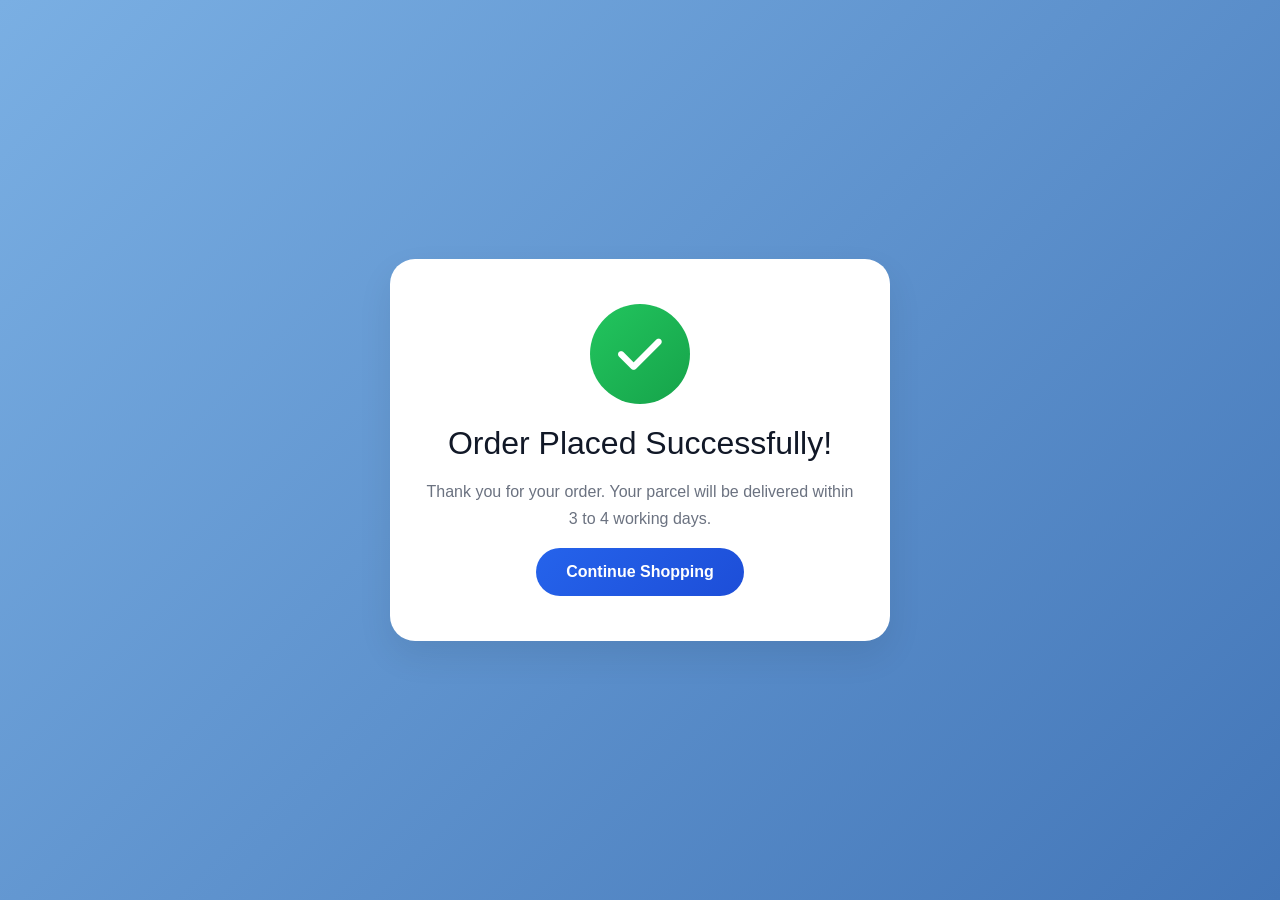
<file: thankyou.html>
<!DOCTYPE html>
<html lang="en">
<head>
    <meta charset="UTF-8">
    <meta name="viewport" content="width=device-width, initial-scale=1.0">
    <title>Order Successful</title>

    <link href="https://cdn.jsdelivr.net/npm/bootstrap@5.3.0/dist/css/bootstrap.min.css" rel="stylesheet">
    <link rel="stylesheet" href="https://cdnjs.cloudflare.com/ajax/libs/font-awesome/6.5.1/css/all.min.css">

    <style>
        body{
    margin:0;
    padding:20px;
    display:flex;
    justify-content:center;
    align-items:center;
    min-height:100vh;
    background:linear-gradient(135deg,#7aafe3,#4376b8);
    font-family:'Poppins',sans-serif;
    box-sizing:border-box;
}

.success-box{
    background:#fff;
    padding:45px 35px;
    border-radius:25px;
    width:100%;
    max-width:500px;
    text-align:center;
    box-shadow:0 15px 35px rgba(0,0,0,0.08);
    animation:cardAppear .8s ease forwards;
}

.success-icon{
    width:100px;
    height:100px;
    margin:0 auto 20px;
    background:linear-gradient(135deg,#22c55e,#16a34a);
    border-radius:50%;
    display:flex;
    justify-content:center;
    align-items:center;
    color:#fff;
    font-size:50px;
    animation:pulse 2s infinite;
}

.success-box h2{
    font-size:32px;
    margin-bottom:15px;
    color:#111827;
}

.success-box p{
    font-size:16px;
    line-height:1.7;
    color:#6b7280;
}

.btn-home{
    display:inline-block;
    padding:12px 30px;
    background:linear-gradient(135deg,#2563eb,#1d4ed8);
    color:#fff;
    text-decoration:none;
    border-radius:50px;
    font-weight:600;
    transition:.3s;
}

.btn-home:hover{
    color:#fff;
    transform:translateY(-3px);
}

@keyframes cardAppear{
    from{
        opacity:0;
        transform:translateY(40px);
    }
    to{
        opacity:1;
        transform:translateY(0);
    }
}

@keyframes pulse{
    0%,100%{
        transform:scale(1);
    }
    50%{
        transform:scale(1.08);
    }
}

/* Tablet */
@media (max-width: 768px){
    .success-box{
        padding:35px 25px;
    }

    .success-icon{
        width:85px;
        height:85px;
        font-size:42px;
    }

    .success-box h2{
        font-size:26px;
    }

    .success-box p{
        font-size:15px;
    }
}

/* Mobile */
@media (max-width: 480px){
    body{
        padding:15px;
    }

    .success-box{
        padding:30px 20px;
        border-radius:20px;
    }

    .success-icon{
        width:75px;
        height:75px;
        font-size:36px;
        margin-bottom:15px;
    }

    .success-box h2{
        font-size:22px;
        line-height:1.3;
    }

    .success-box p{
        font-size:14px;
        line-height:1.6;
    }

    .btn-home{
        width:100%;
        padding:14px;
        font-size:15px;
    }
}
    </style>

    <script>
  fbq('track', 'Purchase');
</script>
</head>
<body>

<div class="success-box">
   <div class="success-icon">
    <i class="fas fa-check"></i>
</div>

    <h2 class="mt-3">Order Placed Successfully!</h2>

    <p>
        Thank you for your order. Your parcel will be delivered within 3 to 4 working days.
    </p>

    <a href="index.html#products" class="btn-home">
        Continue Shopping
    </a>
</div>

</body>
</html>
</file>
